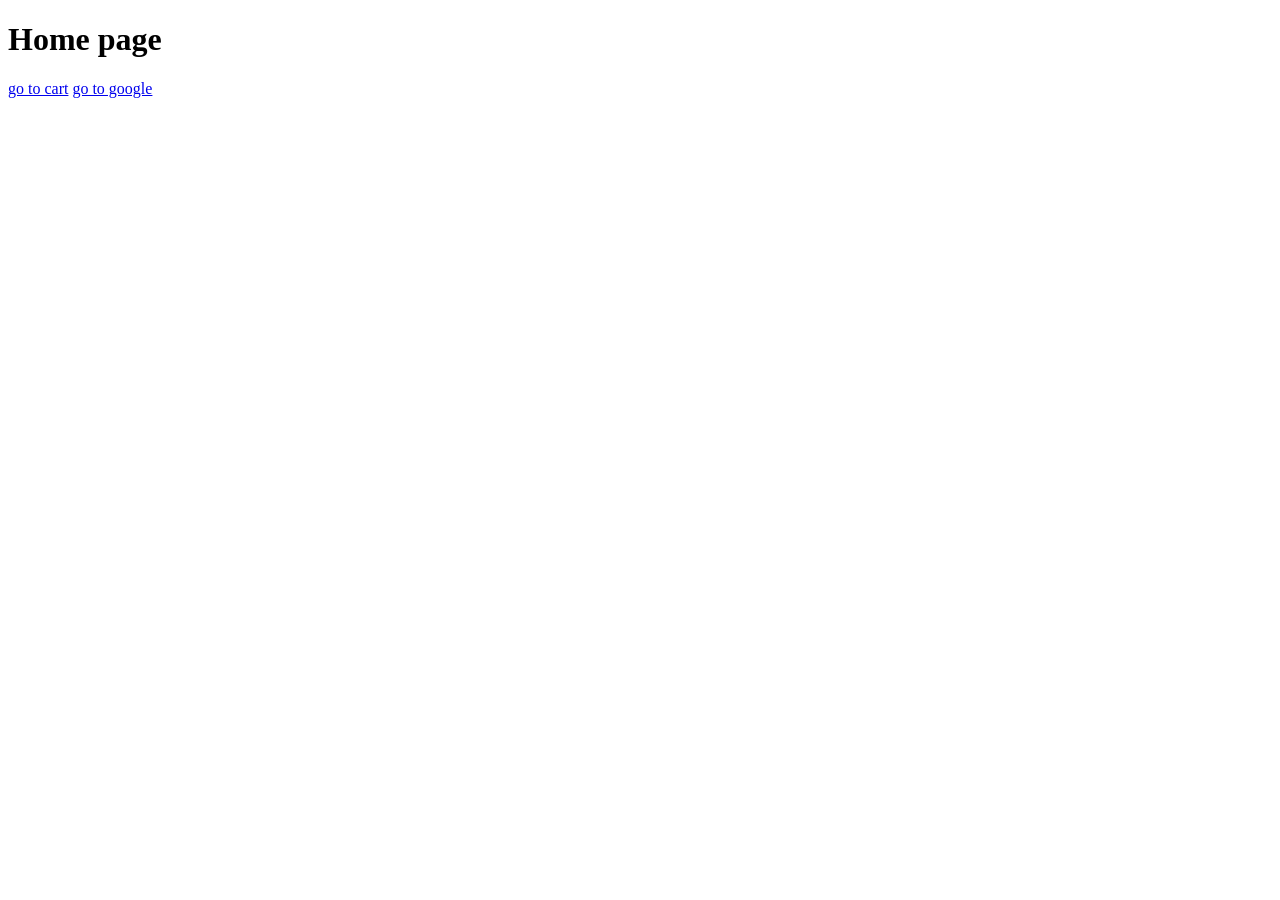
<file: Backup/index.html>
<!DOCTYPE html>
<html lang="en">
<head>
    <meta charset="UTF-8">
    <meta name="viewport" content="width=device-width, initial-scale=1.0">
    <title>Document</title>
</head>
<body>
    <h1>Home page</h1>
    <a href="./cart.html">go to cart</a>


    <a href="https://www.google.com">go to google</a>
</body>
</html>
</file>
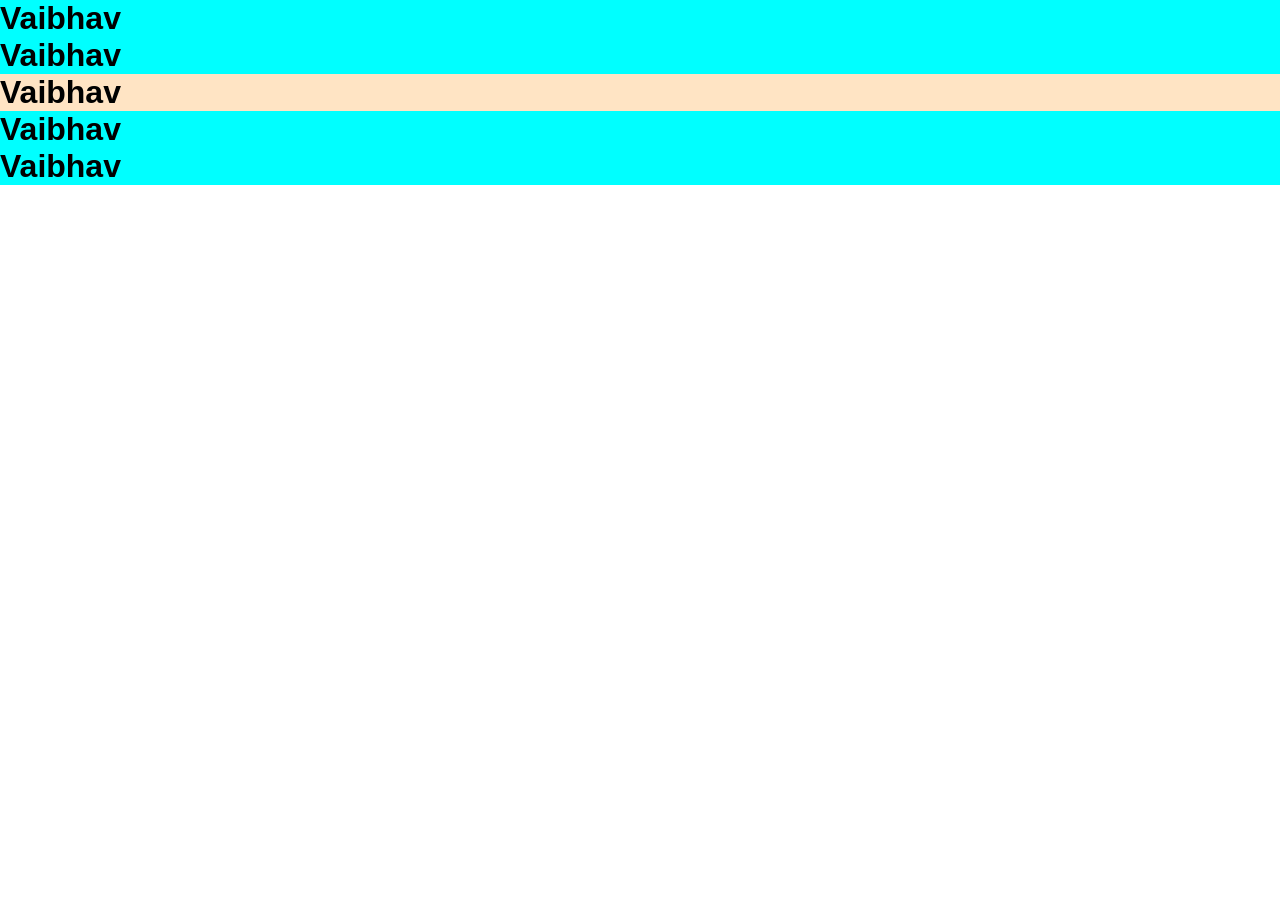
<file: day3/index.html>
<!DOCTYPE html>
<html lang="en">
<head>
    <link rel="stylesheet" href="style.css">
    <meta charset="UTF-8">
    <meta name="viewport" content="width=device-width, initial-scale=1.0">
    <title>Document</title>
</head>
<body>
    <h1 class="wt" id="Vai1">Vaibhav</h1> 
    <h1 class="wt" id="Vai2">Vaibhav</h1>
    <h1 class="wt" id="Vai3">Vaibhav</h1>
    <h1 class="wt" id="Vai4">Vaibhav</h1>
    <h1 class="wt" id="Vai5">Vaibhav</h1>
</body>
</html>
</file>
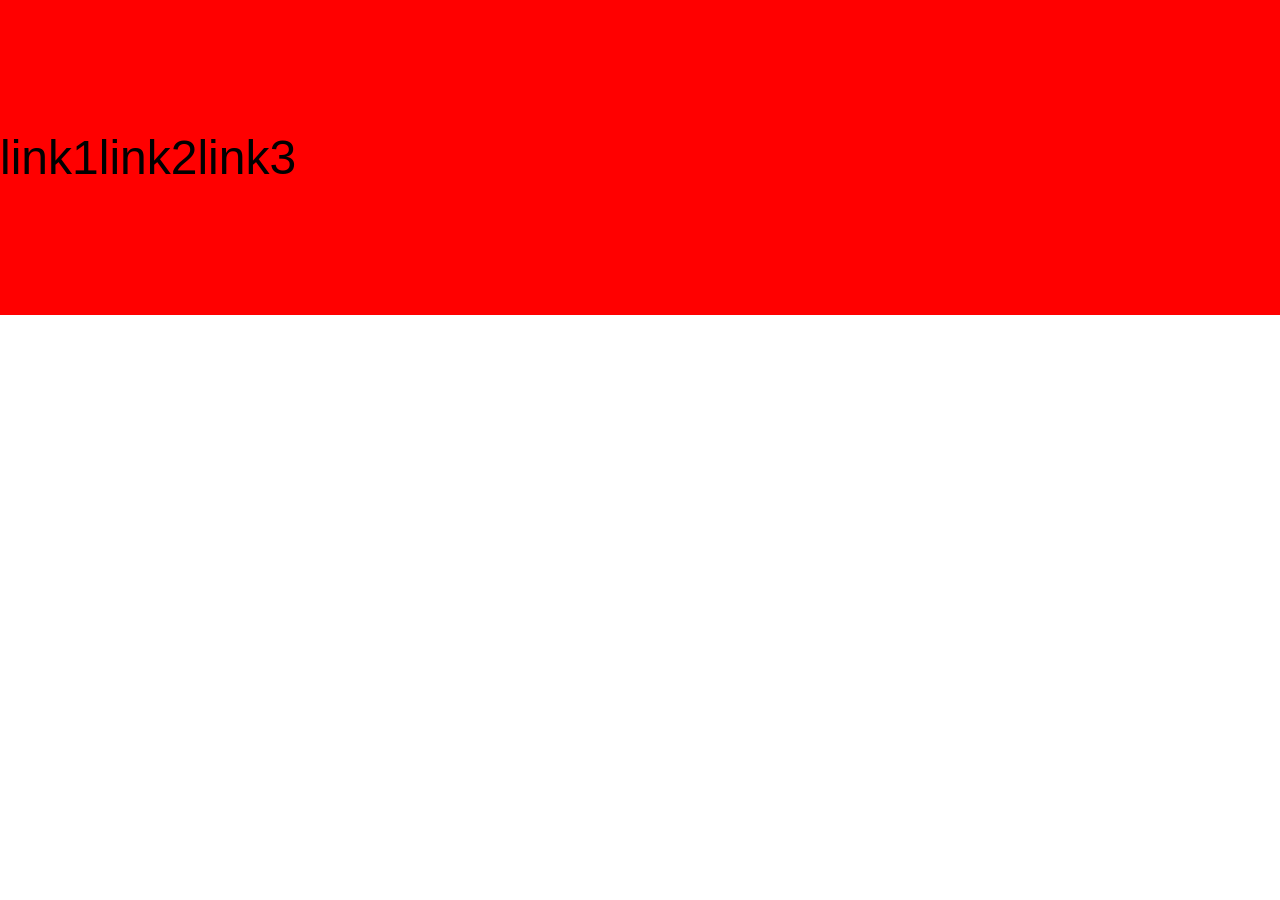
<file: day4/index.html>
<!DOCTYPE html>
<html lang="en">
<head>
    <meta charset="UTF-8">
    <meta name="viewport" content="width=device-width, initial-scale=1.0">
    <title>Document</title>
    <link rel="stylesheet" href="./style.css">
</head>
<body>
    <main>
        <div>link1</div>
        <div>link2</div>
        <div>link3</div>
    </main>
</body>
</html>
</file>
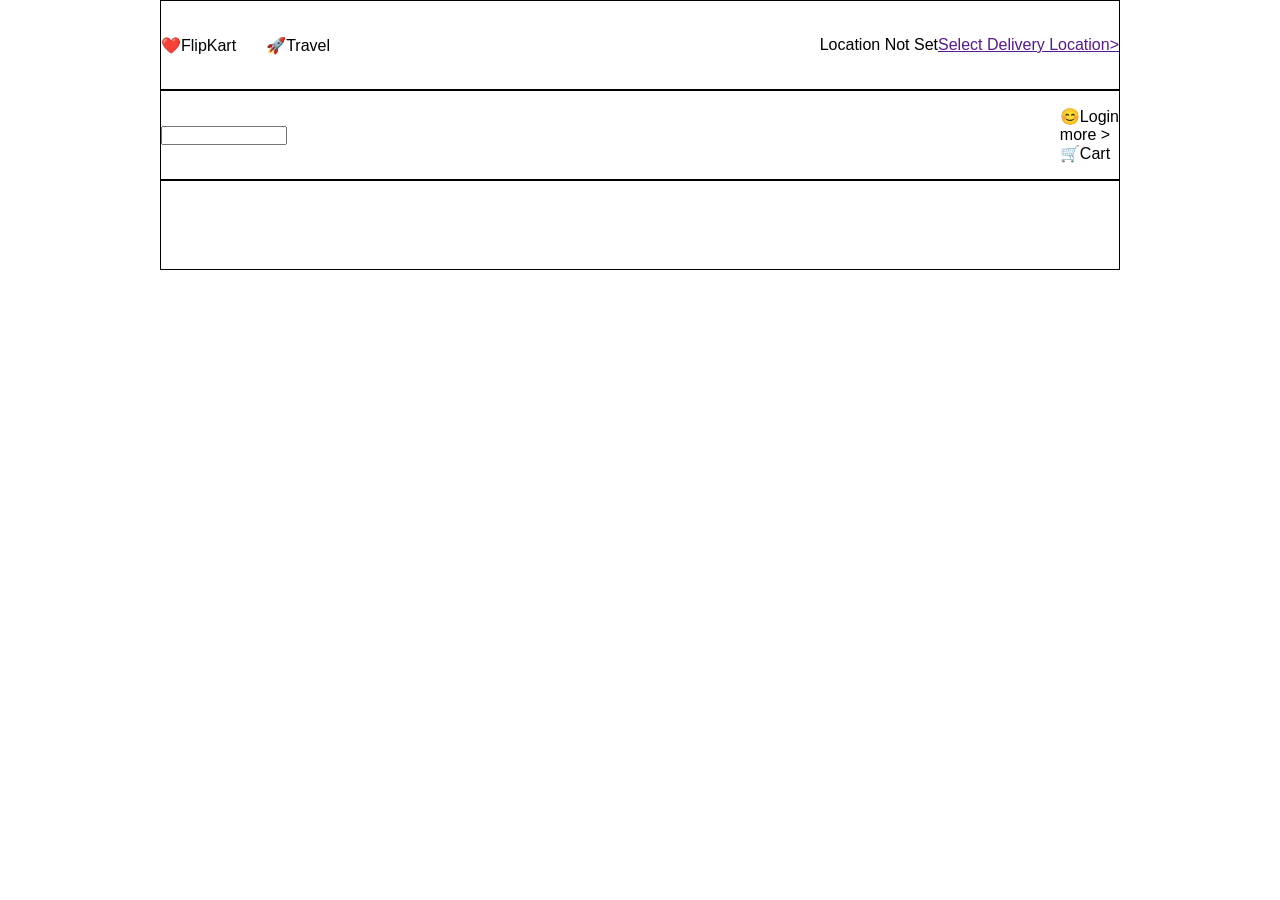
<file: day5/index.html>
<!DOCTYPE html>
<html lang="en">
<head>
    <meta charset="UTF-8">
    <meta name="viewport" content="width=device-width, initial-scale=1.0">
    <title>Document</title>
    <link rel="stylesheet" href="style.css">
</head>
<body>
    <main class="mainBody">
        <section class="sec1">
            <header>
                <nav id="nav1">
                    <section id="logo">
                        <div>❤️FlipKart</div>
                        <div>🚀Travel</div>
                </section>
                    <section>Location Not Set <a href="">Select Delivery Location></a></section>
                </nav>
                <nav id="nav2">
                        <section><input type="text"></section>
                        <section>
                            <div>😊Login</div>
                            <div>more ></div>
                            <div>🛒Cart</div>
                        </section>
                </nav>
                <nav></nav>
            </header>
        </section>
    </main>
</body>
</html>
</file>
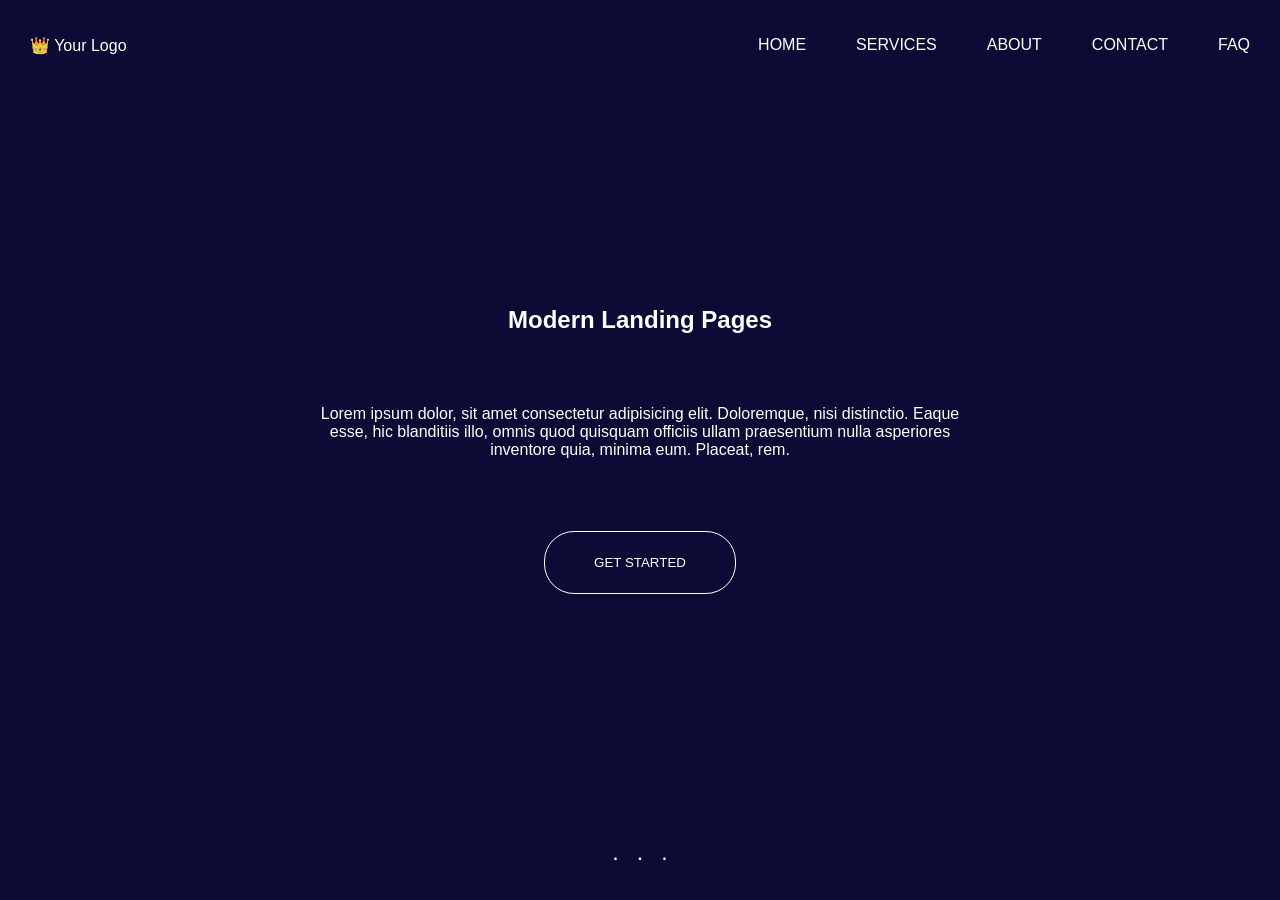
<file: day6/index.html>
<!DOCTYPE html>
<html lang="en">
<head>
    <meta charset="UTF-8">
    <meta name="viewport" content="width=device-width, initial-scale=1.0">
    <title>Document</title>
    <link rel="stylesheet" href="style.css">
</head>
<body>
  <main class="mainBody">
    <nav>
        <section>👑 Your Logo</section>
        <section>
            <p>HOME</p>
            <p>SERVICES</p>
            <p>ABOUT</p>
            <p>CONTACT</p>
            <p>FAQ</p>
        </section>
    </nav>
    <main>
        <section>
            <h1>Modern Landing Pages</h1>
            <p>Lorem ipsum dolor, sit amet consectetur adipisicing elit. Doloremque, nisi distinctio. Eaque esse, hic blanditiis illo, omnis quod quisquam officiis ullam praesentium nulla asperiores inventore quia, minima eum. Placeat, rem.</p>
            <button>GET STARTED </button>
        </section>
    </main>
    <footer>
        <div>.</div>
        <div>.</div>
        <div>.</div>
    </footer>
  </main>  
</body>
</html>
</file>
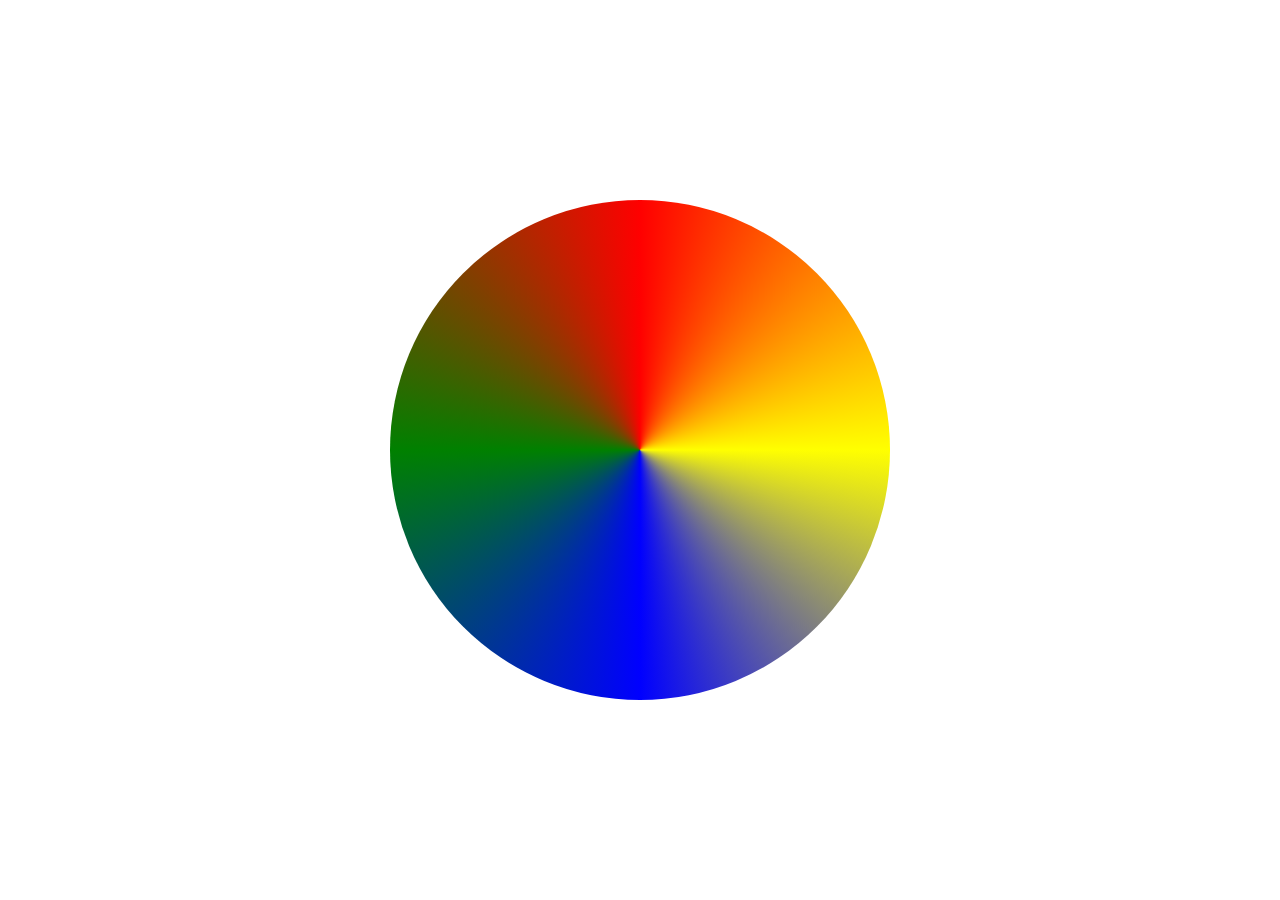
<file: day7/index.html>
<!DOCTYPE html>
<html lang="en">
<head>
    <meta charset="UTF-8">
    <meta name="viewport" content="width=device-width, initial-scale=1.0">
    <title>Document</title>
    <link rel="stylesheet" href="style.css">
</head>
<body>
    <div></div>
</body>
</html>
</file>
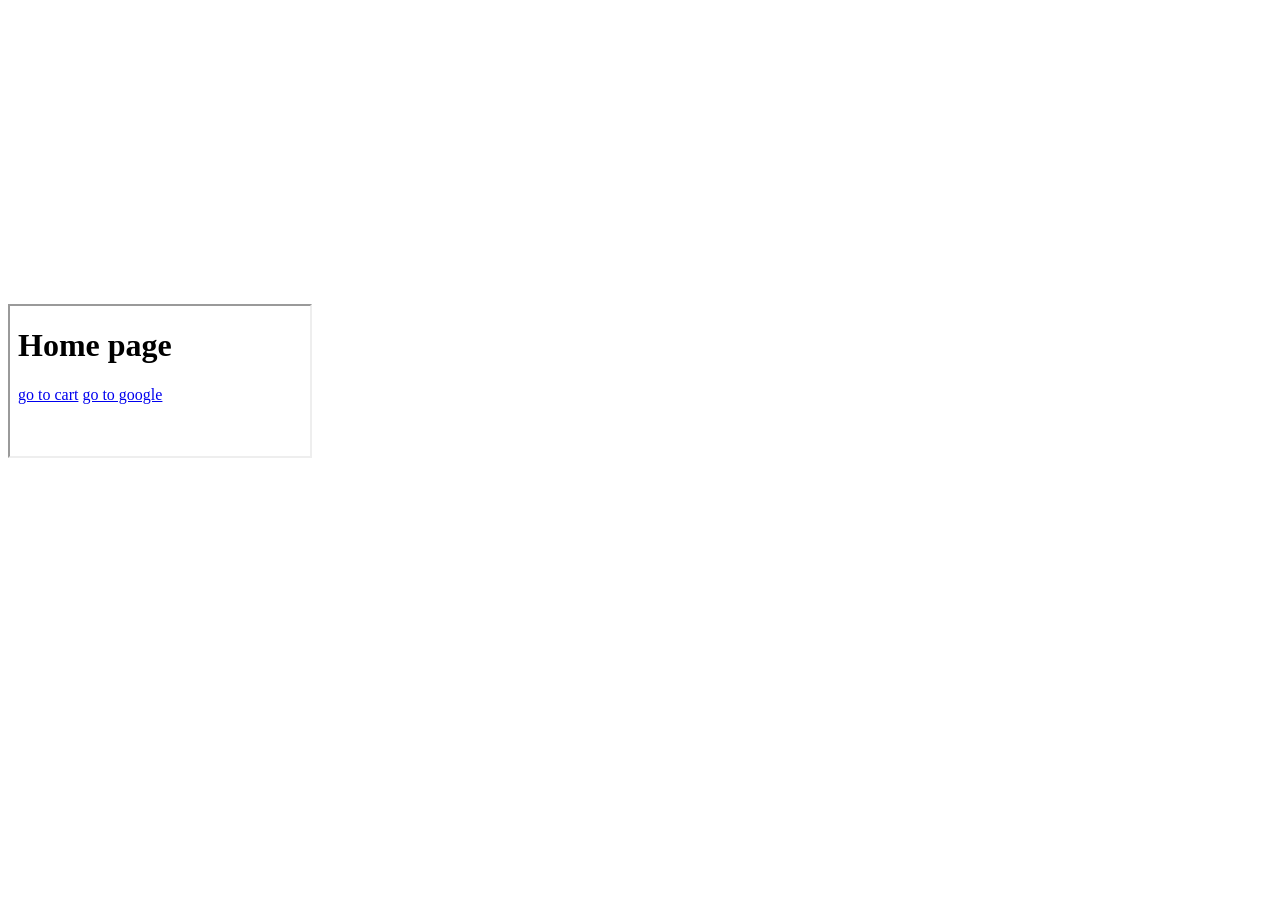
<file: Backup/iframe.html>
<!DOCTYPE html>
<html lang="en">
<head>
    <meta charset="UTF-8">
    <meta name="viewport" content="width=device-width, initial-scale=1.0">
    <title>Document</title>
</head>
<body>
    <iframe src="./index.html" frameborder="1"></iframe>
    <iframe src="https://www.google.com/maps/embed?pb=!1m18!1m12!1m3!1d968657.3586992477!2d72.59918660156859!3d18.491910085625523!2m3!1f0!2f0!3f0!3m2!1i1024!2i768!4f13.1!3m3!1m2!1s0x3be87a3bdbb4f38d%3A0x79e682d79cec729f!2sRaigad%2C%20Maharashtra!5e0!3m2!1sen!2sin!4v1776772492653!5m2!1sen!2sin" width="600" height="450" style="border:0;" allowfullscreen="" loading="lazy" referrerpolicy="no-referrer-when-downgrade"></iframe>
</body>
</html>
</file>
<file: day3/style.css>
*{
    padding: 0;
    margin: 0;
    box-sizing: border-box;
    font-family: sans-serif;
}
.wt{
    background-color: aqua;
}
#Vai3{
    background-color: bisque;
}
</file>
<file: day4/style.css>
*{
    padding: 0;
    margin: 0;
    box-sizing: border-box;
    font-family: sans-serif;
}
main{
    font-size: 3rem;
    height: 35vh;
    background-color: red;
    display: flex;
    justify-content: left;
    align-items: center;
}
</file>
<file: day5/style.css>
*{
    padding: 0;
    margin: 0;
    box-sizing: border-box;
    font-family: sans-serif;
}
.mainBody{
    display: flex;
    justify-content: center;
    
}
.sec1{
    width: 75%;
    height: 90vh;
    /* background-color: blue; */
}
nav{
    /* background-color: red; */
    border: 1px solid;
    height: 10vh;
}
#nav1{
    display: flex;
    justify-content: space-between;
}
#nav1>#logo{
    display: flex;
    align-items: center;
    gap: 30px;
}
#nav1>section{
    display: flex;
    align-items: center;
}
#nav2{
    display: flex;
    justify-content: space-between;
    align-items: center;
}
#nav2>section>input{
    width: 73%;
    height: 10%;
}
</file>
<file: day6/style.css>
*{
    padding: 0;
    margin: 0;
    box-sizing: border-box;
    font-family: sans-serif;
    color: white;
}
.mainBody{
    background-color: rgb(11, 11, 53);
    height: 100vh;
}
.mainBody>nav{
    display: flex;
    justify-content: space-between;
    padding: 0px 30px;
    /* border: 1px solid; */
    height: 10vh;
    align-items: center;
}
.mainBody>nav>section+section{
    display: flex;
    gap: 50px;
    
}
.mainBody>nav+main{
    height: 80vh;
    /* border: 1px solid; */
    display: flex;
    align-items: center;
    justify-content: center;
}
.mainBody>nav+main>section{
    width: 50%;
    height: 50%;
    /* border: 1px solid; */
    display: flex;
    flex-direction: column;
    justify-content: space-around;
    align-items: center;
}
.mainBody>nav+main>section>button{
    width: 30%;
    height: 7vh;
    background-color: transparent;
    border: 1px solid white;
    border-radius: 30px;
}
.mainBody>nav+main>section>p{
   text-align: center;

}
footer{
    height: 10vh;
    /* border: 1px solid; */
    display: flex;
    justify-content: center;
    align-items: center;
    gap: 20px;
    font-weight: 900;
}
</file>
<file: day7/style.css>
*{
    padding: 0;
    margin: 0;
    box-sizing: border-box;
    font-family: sans-serif;
}
body{
    display: flex;
    justify-content: center;
    align-items: center;
    height: 100vh;
}
div{
    width: 500px;
    height: 500px;
    /* border: 1px solid; */
    border-radius: 50%;
    /* background-image: url(./images.jpg); */
    background-position: center;
    /* background-size: cover; */
    background-size: contain;
    /* background-repeat: no-repeat; */
    /* background-image: linear-gradient(red,yellow); */
    /* background-image: radial-gradient(red,yellow,green); */
    background-image: conic-gradient(red,yellow,blue,green,red);
}
</file>
